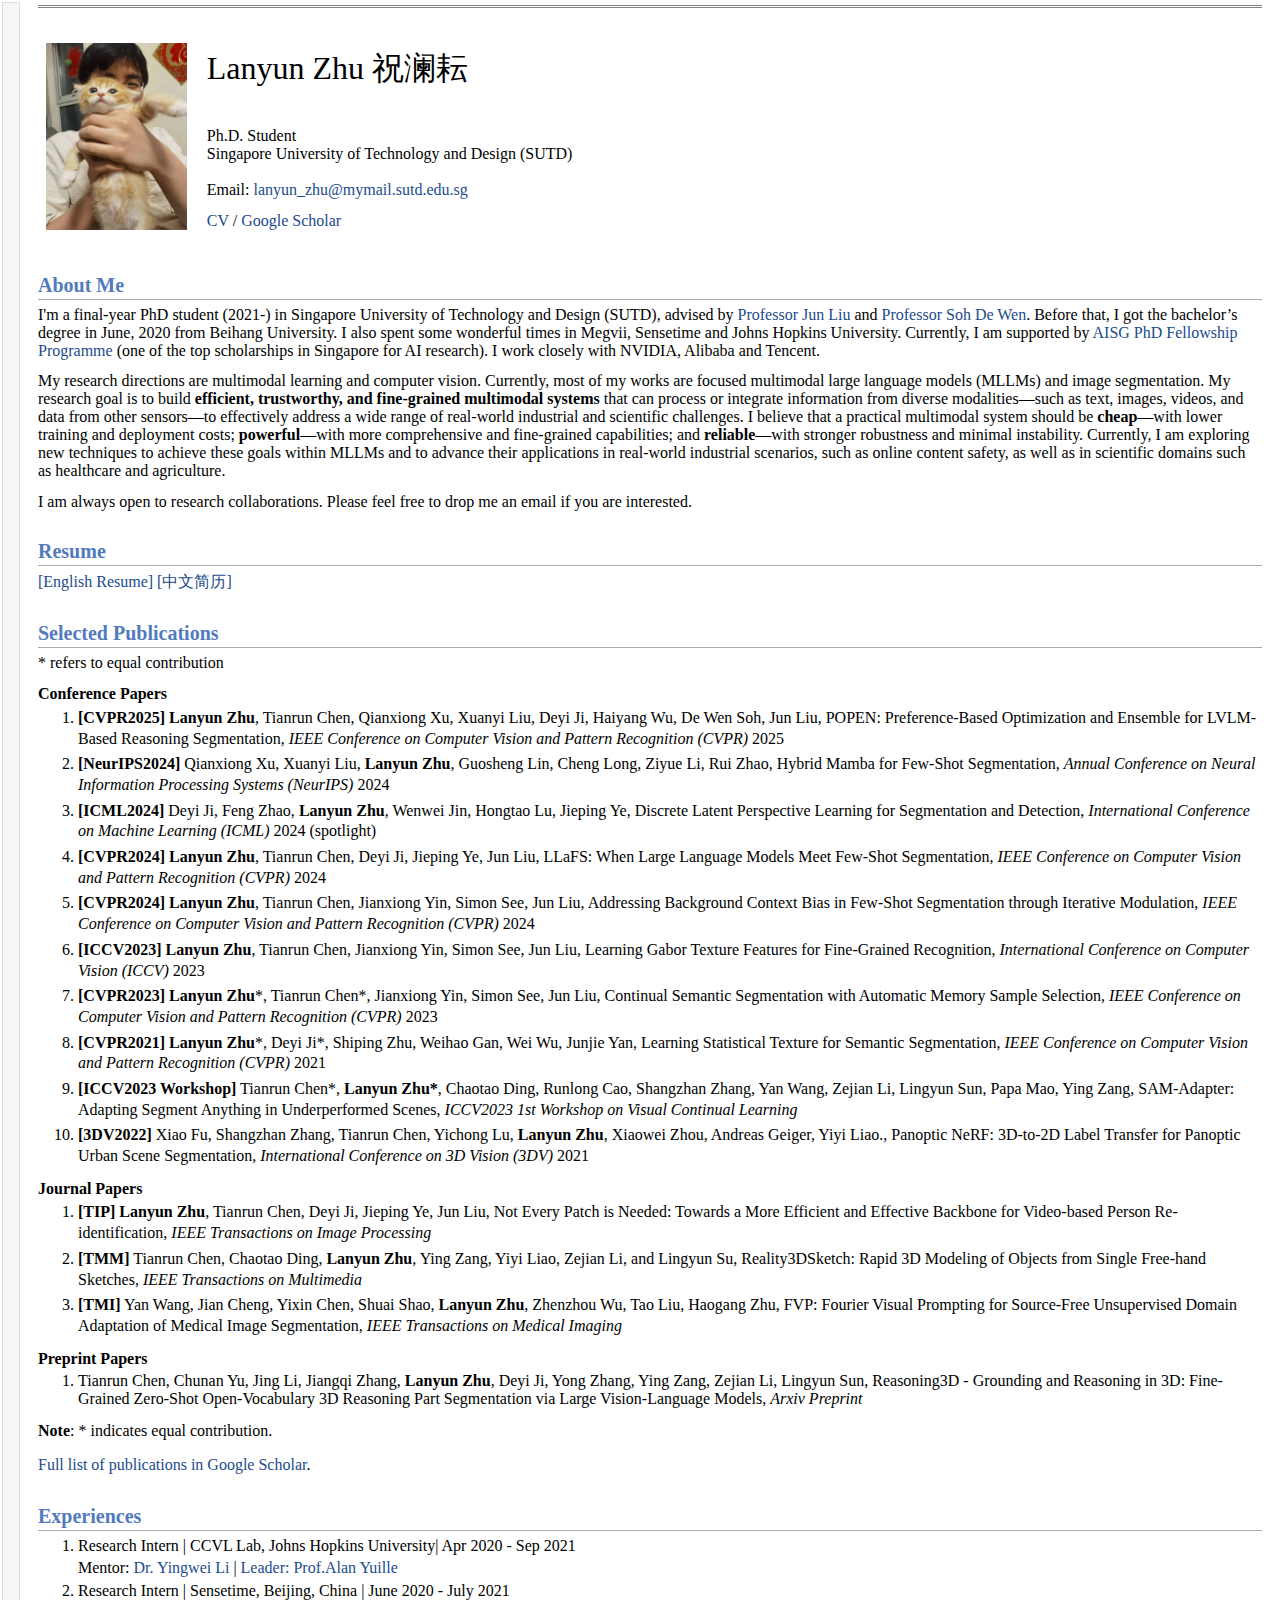
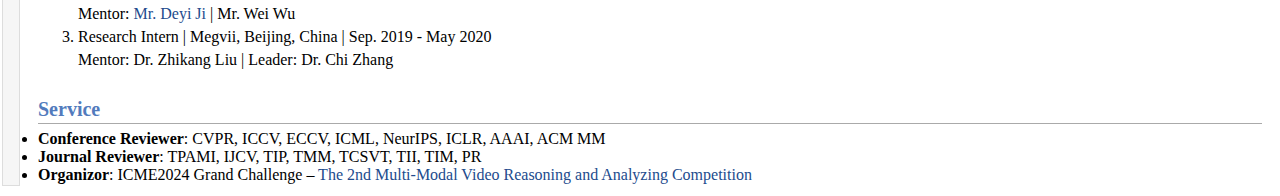
<file: index.html>
<!DOCTYPE html PUBLIC "-//W3C//DTD XHTML 1.1//EN"
  "http://www.w3.org/TR/xhtml11/DTD/xhtml11.dtd">
<html xmlns="http://www.w3.org/1999/xhtml" xml:lang="en">
<head>
<meta name="generator" content="jemdoc, see http://jemdoc.jaboc.net/" />
<meta http-equiv="Content-Type" content="text/html;charset=utf-8" />
<meta name="viewport" content="width=device-width, initial-scale=1">
<meta http-equiv='content-language' content='en-gb'>
<link rel="stylesheet" href="jemdoc.css" type="text/css" />
<link rel="shortcut icon" href="favicon.ico" />
<link rel="bookmark" href="favicon.ico" type="image/x-icon"　/>
<title>Lanyun's Homepage</title>
<style>
  .lighter-text {
      opacity: 0.5; /* 设置字体的透明度，值为 0.0（完全透明）到 1.0（完全不透明）之间 */
  }
</style>
<meta name="google-site-verification" content="loaFQ6oWlZ1NZ4wxTUNrFzjSMrNeTcOtZnV5Z7P6D9o" />
</head>
<body>
<table summary="Table for page layout." id="tlayout">
<tr valign="top">
<td id="layout-menu">
</td>
<td id="layout-content">
<div id="toptitle">
</div>
<table class="imgtable"><tr><td>
<img src="photo2.jpg" alt="alt text" width="140.8px" height="187.66px" /></a>&nbsp;</td>
<td align="left"><p></p><font size="6">  Lanyun Zhu 祝澜耘 </font><br />
<br />
<br />
Ph.D. Student <br />
Singapore University of Technology and Design (SUTD)<br />
<br />
Email: <a href="lanyun_zhu@mymail.sutd.edu.sg">lanyun_zhu@mymail.sutd.edu.sg</a></p>
<a href="CV_Lanyun.pdf" title="[Lanyun_Resume]" target="top">CV</a> / <a href="https://scholar.google.com/citations?user=urOSnlQAAAAJ&hl=zh-CN&oi=ao">Google Scholar</a></p>

</td></tr></table>

<h2>About Me</h2>
I'm a final-year PhD student (2021-) in Singapore University of Technology and Design (SUTD), advised by <a href="https://sites.google.com/view/junliu021">Professor Jun Liu</a> and <a href="https://istd.sutd.edu.sg/people/faculty/soh-de-wen">Professor Soh De Wen</a>. Before that, I got the bachelor’s degree in June, 2020 from Beihang University. I also spent some wonderful times in Megvii, Sensetime and Johns Hopkins University. Currently, I am supported by <a href="https://aisingapore.org/research/phd-fellowship-programme/">AISG PhD Fellowship Programme</a> (one of the top scholarships in Singapore for AI research).  I work closely with NVIDIA, Alibaba and Tencent. </p> 

My research directions are multimodal learning and computer vision. Currently, most of my works are focused multimodal large language models (MLLMs) and image segmentation. My research goal is to build <b>efficient, trustworthy, and fine-grained multimodal systems </b> that can process or integrate information from diverse modalities—such as text, images, videos, and data from other sensors—to effectively address a wide range of real-world industrial and scientific challenges. I believe that a practical multimodal system should be <b>cheap</b>—with lower training and deployment costs; <b>powerful</b>—with more comprehensive and fine-grained capabilities; and <b>reliable</b>—with stronger robustness and minimal instability. Currently, I am exploring new techniques to achieve these goals within MLLMs and to advance their applications in real-world industrial scenarios, such as online content safety, as well as in scientific domains such as healthcare and agriculture.</p>

I am always open to research collaborations. Please feel free to drop me an email if you are interested.



</li>
</ul>

<h2>Resume</h2>
<a href="CV_Lanyun.pdf" title="[Lanyun_Resume]" target="top">[English Resume]</a>  <a href="CV_Lanyun_CN.pdf" title="[Lanyun_Resume]" target="top">[中文简历]</a>
</li>
</ul>


<h2>Selected Publications </h2>
* refers to equal contribution</p>
<b>Conference Papers</b></p>

<ol>

  <li><p><b>[CVPR2025]</b> <b> Lanyun Zhu</b>, Tianrun Chen, Qianxiong Xu, Xuanyi Liu, Deyi Ji, Haiyang Wu, De Wen Soh, Jun Liu, POPEN: Preference-Based Optimization and Ensemble for LVLM-Based Reasoning Segmentation, <i> IEEE Conference on Computer Vision and Pattern Recognition (CVPR)</i> 2025<font color = 'red'> </font> </p>
  </li>
  <li><p><b>[NeurIPS2024]</b> Qianxiong Xu, Xuanyi Liu, </b><b> Lanyun Zhu</b>, Guosheng Lin, Cheng Long, Ziyue Li, Rui Zhao, Hybrid Mamba for Few-Shot Segmentation, <i> Annual Conference on Neural Information Processing Systems (NeurIPS)</i> 2024<font color = 'red'> </font> </p>
</li>
  <li><p><b>[ICML2024]</b> Deyi Ji, Feng Zhao, </b><b> Lanyun Zhu</b>, Wenwei Jin, Hongtao Lu, Jieping Ye, Discrete Latent Perspective Learning for Segmentation and Detection, <i> International Conference on Machine Learning (ICML)</i> 2024 (spotlight) </p>
</li>
  <li><p><b>[CVPR2024]</b><b> Lanyun Zhu</b>, Tianrun Chen, Deyi Ji, Jieping Ye, Jun Liu, LLaFS: When Large Language Models Meet Few-Shot Segmentation, <i> IEEE Conference on Computer Vision and Pattern Recognition (CVPR)</i> 2024 </p>
</li>
  <li><p><b>[CVPR2024]</b><b> Lanyun Zhu</b>, Tianrun Chen, Jianxiong Yin, Simon See, Jun Liu, Addressing Background Context Bias in Few-Shot Segmentation through Iterative Modulation, <i> IEEE Conference on Computer Vision and Pattern Recognition (CVPR)</i> 2024 </p>
</li>
  <li><p><b>[ICCV2023]</b><b> Lanyun Zhu</b>, Tianrun Chen, Jianxiong Yin, Simon See, Jun Liu, Learning Gabor Texture Features for Fine-Grained Recognition, <i>International Conference on Computer Vision (ICCV)</i> 2023 </p>
</li>
  <li><p><b>[CVPR2023]</b><b> Lanyun Zhu</b>*, Tianrun Chen*, Jianxiong Yin, Simon See, Jun Liu, Continual Semantic Segmentation with Automatic Memory Sample Selection, <i>IEEE Conference on Computer Vision and Pattern Recognition (CVPR)</i> 2023 </p> 
</li>
  <li><p><b>[CVPR2021]</b><b> Lanyun Zhu</b>*, Deyi Ji*, Shiping Zhu, Weihao Gan, Wei Wu, Junjie Yan, Learning Statistical Texture for Semantic Segmentation, <i>IEEE Conference on Computer Vision and Pattern Recognition (CVPR)</i> 2021 </p>
</li>
  <li><p><b>[ICCV2023 Workshop]</b> Tianrun Chen*, <b>Lanyun Zhu*</b>, Chaotao Ding, Runlong Cao, Shangzhan Zhang, Yan Wang, Zejian Li, Lingyun Sun, Papa Mao, Ying Zang, SAM-Adapter: Adapting Segment Anything in Underperformed Scenes, <i>ICCV2023 1st Workshop on Visual Continual Learning</i> </p>
</li>
  <li><p><b>[3DV2022]</b> Xiao Fu, Shangzhan Zhang, Tianrun Chen, Yichong Lu, <b>Lanyun Zhu</b>, Xiaowei Zhou, Andreas Geiger, Yiyi Liao., Panoptic NeRF: 3D-to-2D Label Transfer for Panoptic Urban Scene Segmentation, <i>International Conference on 3D Vision (3DV) </i>2021 </p>
</li>
</ol>





<b>Journal Papers</b></p>
<ol>
  <li><p><b>[TIP]</b> <b>Lanyun Zhu</b>, Tianrun Chen, Deyi Ji, Jieping Ye, Jun Liu, Not Every Patch is Needed: Towards a More Efficient and Effective Backbone for Video-based Person Re-identification, <i> IEEE Transactions on Image Processing</i></a></p>
  </li>
  <li><p><b>[TMM]</b> Tianrun Chen, Chaotao Ding, <b>Lanyun Zhu</b>, Ying Zang, Yiyi Liao, Zejian Li, and Lingyun Su, Reality3DSketch: Rapid 3D Modeling of Objects from Single Free-hand Sketches, <i> IEEE Transactions on Multimedia</i></a></p>
  </li>
  <li><p><b>[TMI]</b> Yan Wang, Jian Cheng, Yixin Chen, Shuai Shao, <b>Lanyun Zhu</b>, Zhenzhou Wu, Tao Liu, Haogang Zhu, FVP: Fourier Visual Prompting for Source-Free Unsupervised Domain Adaptation of Medical Image Segmentation,<i> IEEE Transactions on Medical Imaging</i> </p>
</li>
</ol>
<b>Preprint Papers</b></p>

<ol>
	<li>Tianrun Chen, Chunan Yu, Jing Li, Jiangqi Zhang, <b>Lanyun Zhu</b>, Deyi Ji, Yong Zhang, Ying Zang, Zejian Li, Lingyun Sun, Reasoning3D - Grounding and Reasoning in 3D: Fine-Grained Zero-Shot Open-Vocabulary 3D Reasoning Part Segmentation via Large Vision-Language Models, <i>Arxiv Preprint</i> </p>
</ol>
<p><b>Note</b>: * indicates equal contribution.</p>
<p><a href="https://scholar.google.com/citations?user=urOSnlQAAAAJ&hl=zh-CN&oi=ao">Full list of publications in Google Scholar</a>.</p>
<h2>Experiences</h2>
<ol>
  <li>Research Intern | CCVL Lab, Johns Hopkins University| Apr 2020 - Sep 2021</p>
    Mentor: <a href="https://yingwei.li/">Dr. Yingwei Li</a> | <a href="http://www.cs.jhu.edu/~ayuille/">Leader: Prof.Alan Yuille</a></p>
  </li>
  <li>Research Intern | Sensetime, Beijing, China | June 2020 - July 2021</p>
    Mentor: <a href="https://jankyee.github.io">Mr. Deyi Ji</a> |  Mr. Wei Wu</p>
  </li>
  <li>Research Intern | Megvii, Beijing, China | Sep. 2019 - May 2020</p>
    Mentor: Dr. Zhikang Liu | Leader: Dr. Chi Zhang</p>
  </li>
</ol>
<h2>Service</h2>

<li><b>Conference Reviewer</b>: CVPR, ICCV, ECCV, ICML, NeurIPS, ICLR, AAAI, ACM MM
</li>
<li><b>Journal Reviewer</b>: TPAMI, IJCV, TIP, TMM, TCSVT, TII, TIM, PR
</li>
<li><b>Organizor</b>:  ICME2024 Grand Challenge – <a href="https://sutdcv.github.io/MMVRAC/">The 2nd Multi-Modal Video Reasoning and Analyzing Competition</a>
</li>
</td>
</tr>
</table>

<base href="/POPEN/">

<script type='text/javascript' id='clustrmaps' src='//cdn.clustrmaps.com/map_v2.js?cl=ffffff&w=202&t=n&d=1E1IMMN7nbrANFcSIdC3xhusRJ387BFg6hul_lsdQ_E&co=2d78ad&ct=ffffff&cmo=3acc3a&cmn=ff5353'></script>
</body>
</html>
</file>
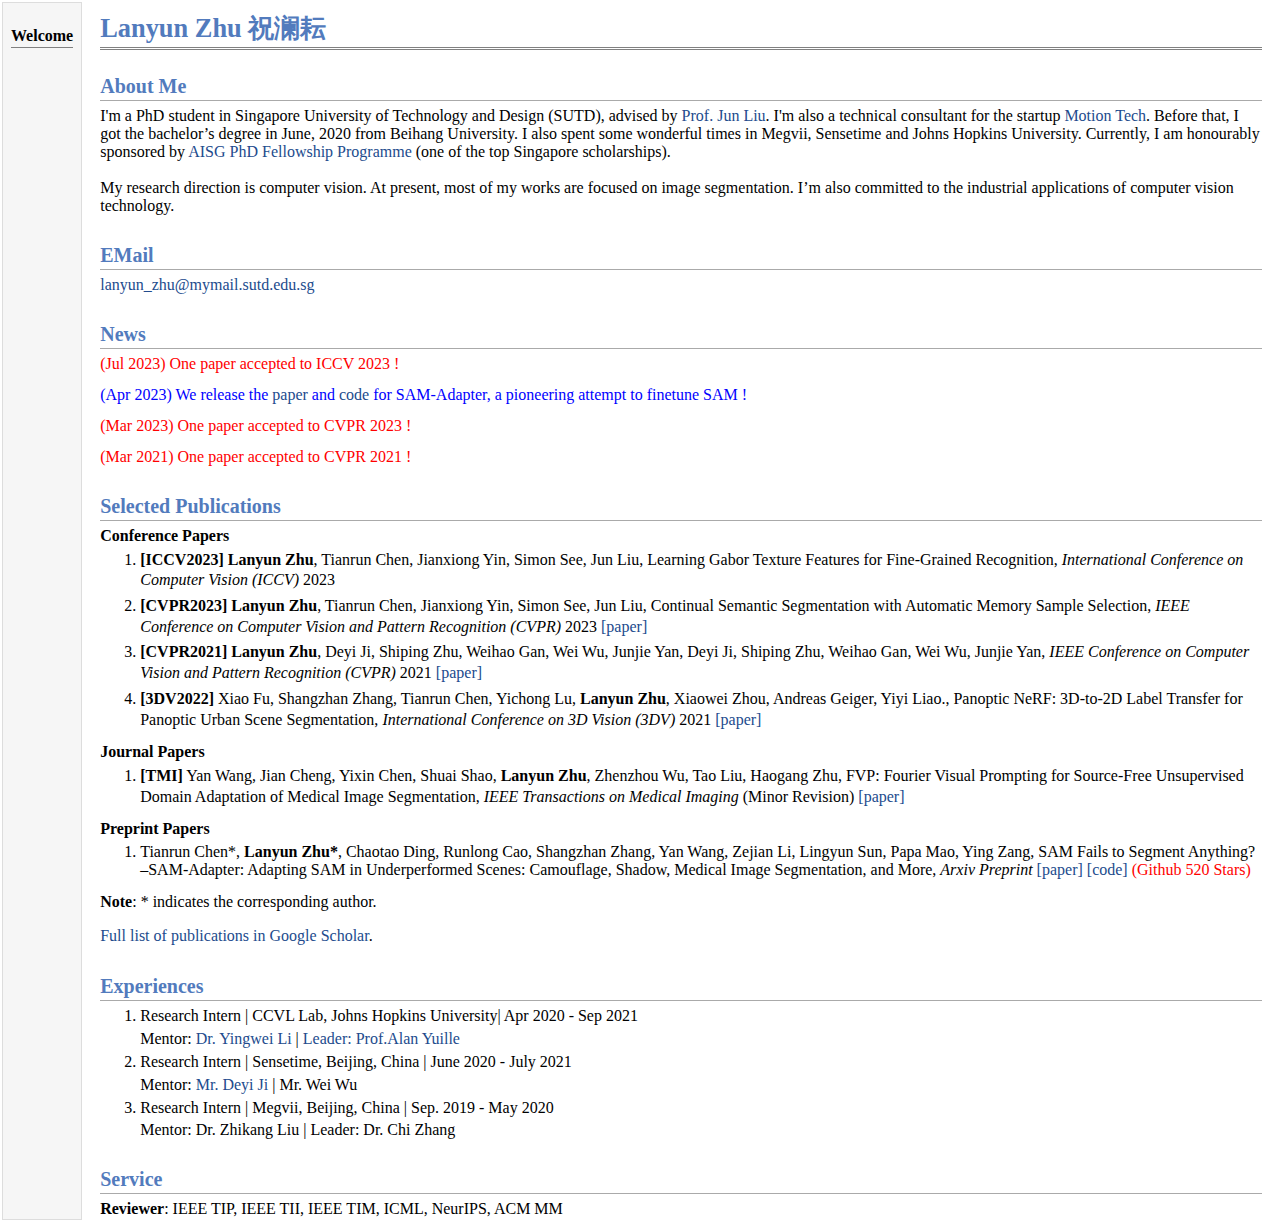
<file: index_2.html>
<!DOCTYPE html PUBLIC "-//W3C//DTD XHTML 1.1//EN"
  "http://www.w3.org/TR/xhtml11/DTD/xhtml11.dtd">
<html xmlns="http://www.w3.org/1999/xhtml" xml:lang="en">
<head>
<meta name="generator" content="jemdoc, see http://jemdoc.jaboc.net/" />
<meta http-equiv="Content-Type" content="text/html;charset=utf-8" />
<meta name="viewport" content="width=device-width, initial-scale=1">
<meta http-equiv='content-language' content='en-gb'>
<link rel="stylesheet" href="jemdoc.css" type="text/css" />
<link rel="shortcut icon" href="favicon.ico" />
<link rel="bookmark" href="favicon.ico" type="image/x-icon"　/>
<title>Lanyun's Homepage</title>
<meta name="google-site-verification" content="loaFQ6oWlZ1NZ4wxTUNrFzjSMrNeTcOtZnV5Z7P6D9o" />
</head>
<body>
<table summary="Table for page layout." id="tlayout">
<tr valign="top">
<td id="layout-menu">
<div class="menu-category">Welcome</div>
</td>
<td id="layout-content">
<div id="toptitle">
<h1>Lanyun Zhu 祝澜耘 </h1>
</div>
<h2>About Me</h2>
I'm a PhD student in Singapore University of Technology and Design (SUTD), advised by <a href="https://people.sutd.edu.sg/~jun_liu/">Prof. Jun Liu</a>. I'm also a technical consultant for the startup <a href="http://www.kokoni.ltd/">Motion Tech</a>. Before that, I got the bachelor’s degree in June, 2020 from Beihang University. I also spent some wonderful times in Megvii, Sensetime and Johns Hopkins University. Currently, I am honourably sponsored by <a href="https://aisingapore.org/research/phd-fellowship-programme/">AISG PhD Fellowship Programme</a> (one of the top Singapore scholarships).<br />  
<br />
My research direction is computer vision. At present, most of my works are focused on image segmentation. I’m also committed to the industrial applications of computer vision technology. </p>
</li>
</ul>
<h2>EMail</h2>
<a href="lanyun_zhu@mymail.sutd.edu.sg">lanyun_zhu@mymail.sutd.edu.sg</a></p>
</li>
</ul>
<h2>News</h2>
<font color = 'red'> (Jul 2023) One paper accepted to ICCV 2023 ! </font></p>
<font color = 'blue'> (Apr 2023) We release the <a href="https://tianrun-chen.github.io/SAM-Adaptor/static/pdfs/Adaptor.pdf">paper</a> and <a href="https://github.com/tianrun-chen/SAM-Adaptor-PyTorch">code</a> for SAM-Adapter, a pioneering attempt to finetune SAM ! </font></p>
<font color = 'red'> (Mar 2023) One paper accepted to CVPR 2023 ! </font></p>
<font color = 'red'> (Mar 2021) One paper accepted to CVPR 2021 ! </font></p>
</li>
</ul>
<h2>Selected Publications </h2>
<b>Conference Papers</b></p>
<ol>
  <li><p><b>[ICCV2023]</b><b> Lanyun Zhu</b>, Tianrun Chen, Jianxiong Yin, Simon See, Jun Liu, Learning Gabor Texture Features for Fine-Grained Recognition, <i>International Conference on Computer Vision (ICCV)</i> 2023</p>
</li>
  <li><p><b>[CVPR2023]</b><b> Lanyun Zhu</b>, Tianrun Chen, Jianxiong Yin, Simon See, Jun Liu, Continual Semantic Segmentation with Automatic Memory Sample Selection, <i>IEEE Conference on Computer Vision and Pattern Recognition (CVPR)</i> 2023 <a href="https://arxiv.org/pdf/2304.05015.pdf">[paper]</a></p> 
</li>
  <li><p><b>[CVPR2021]</b><b> Lanyun Zhu</b>, Deyi Ji, Shiping Zhu, Weihao Gan, Wei Wu, Junjie Yan, Deyi Ji, Shiping Zhu, Weihao Gan, Wei Wu, Junjie Yan, <i>IEEE Conference on Computer Vision and Pattern Recognition (CVPR)</i> 2021 <a herf="https://arxiv.org/pdf/2103.04133.pdf">[paper]</a></p>
</li>
  <li><p><b>[3DV2022]</b> Xiao Fu, Shangzhan Zhang, Tianrun Chen, Yichong Lu, <b>Lanyun Zhu</b>, Xiaowei Zhou, Andreas Geiger, Yiyi Liao., Panoptic NeRF: 3D-to-2D Label Transfer for Panoptic Urban Scene Segmentation, <i>International Conference on 3D Vision (3DV) </i>2021 <a href="https://arxiv.org/pdf/2203.15224.pdf">[paper]</a></p>
</li>
</ol>
<b>Journal Papers</b></p>
<ol>
  <li><p><b>[TMI]</b> Yan Wang, Jian Cheng, Yixin Chen, Shuai Shao, <b>Lanyun Zhu</b>, Zhenzhou Wu, Tao Liu, Haogang Zhu, FVP: Fourier Visual Prompting for Source-Free Unsupervised Domain Adaptation of Medical Image Segmentation,<i> IEEE Transactions on Medical Imaging</i> (Minor Revision) <a href="https://arxiv.org/pdf/2304.13672.pdf">[paper]</a></p>
</li>
</ol>
<b>Preprint Papers</b></p>
<ol>
  <li>Tianrun Chen*, <b>Lanyun Zhu*</b>, Chaotao Ding, Runlong Cao, Shangzhan Zhang, Yan Wang, Zejian Li, Lingyun Sun, Papa Mao, Ying Zang, SAM Fails to Segment Anything? –SAM-Adapter: Adapting SAM in Underperformed Scenes: Camouflage, Shadow, Medical Image Segmentation, and More, <i>Arxiv Preprint</i> <a href="https://tianrun-chen.github.io/SAM-Adaptor/static/pdfs/Adaptor.pdf">[paper]</a> <a href="https://github.com/tianrun-chen/SAM-Adaptor-PyTorch">[code]</a> <font color = 'red'>(Github 520 Stars)</font></p>
</ol>
<p><b>Note</b>: * indicates the corresponding author.</p>
<p><a href="https://scholar.google.com/citations?user=urOSnlQAAAAJ&hl=zh-CN&oi=ao">Full list of publications in Google Scholar</a>.</p>
<h2>Experiences</h2>
<ol>
  <li>Research Intern | CCVL Lab, Johns Hopkins University| Apr 2020 - Sep 2021</p>
    Mentor: <a href="https://yingwei.li/">Dr. Yingwei Li</a> | <a href="http://www.cs.jhu.edu/~ayuille/">Leader: Prof.Alan Yuille</a></p>
  </li>
  <li>Research Intern | Sensetime, Beijing, China | June 2020 - July 2021</p>
    Mentor: <a href="https://jankyee.github.io">Mr. Deyi Ji</a> |  Mr. Wei Wu</p>
  </li>
  <li>Research Intern | Megvii, Beijing, China | Sep. 2019 - May 2020</p>
    Mentor: Dr. Zhikang Liu | Leader: Dr. Chi Zhang</p>
  </li>
</ol>
<h2>Service</h2>
<b>Reviewer</b>: IEEE TIP, IEEE TII, IEEE TIM, ICML, NeurIPS, ACM MM
</td>
</tr>
</table>
</body>
</html>
</file>
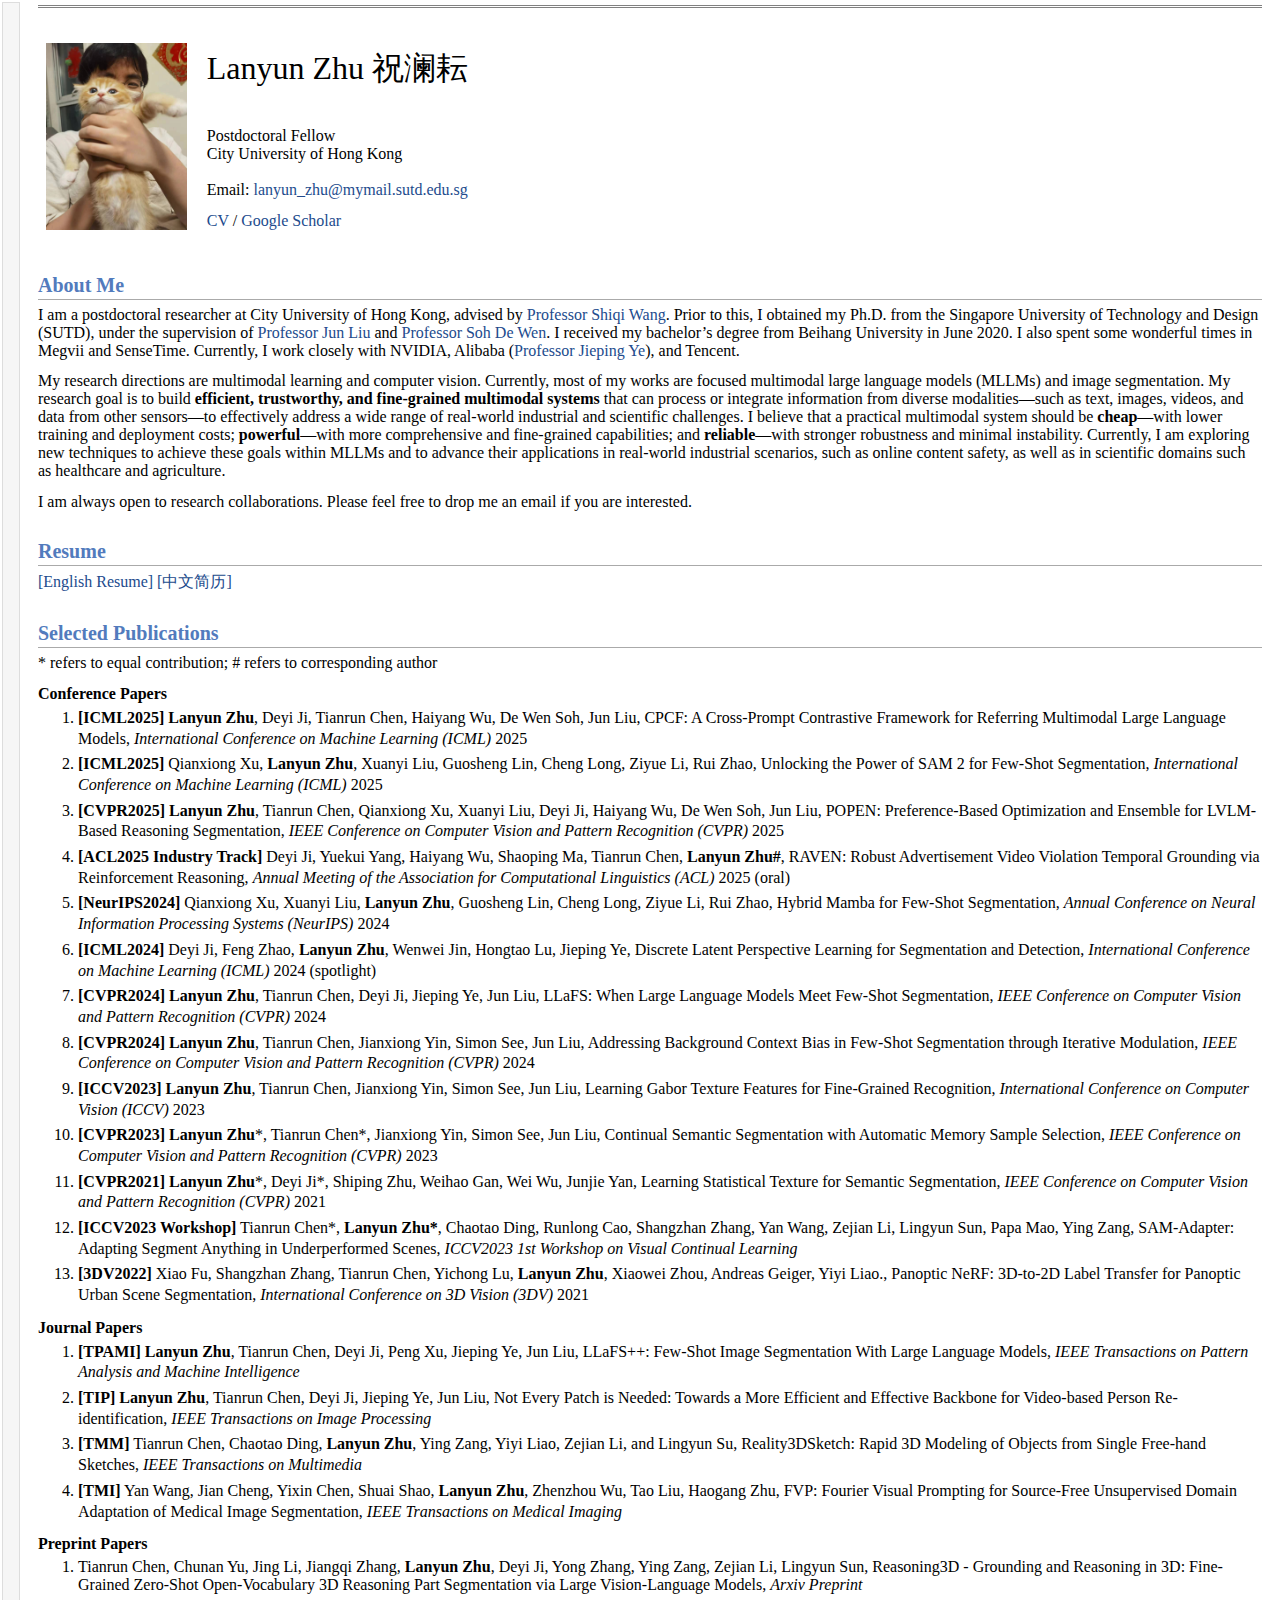
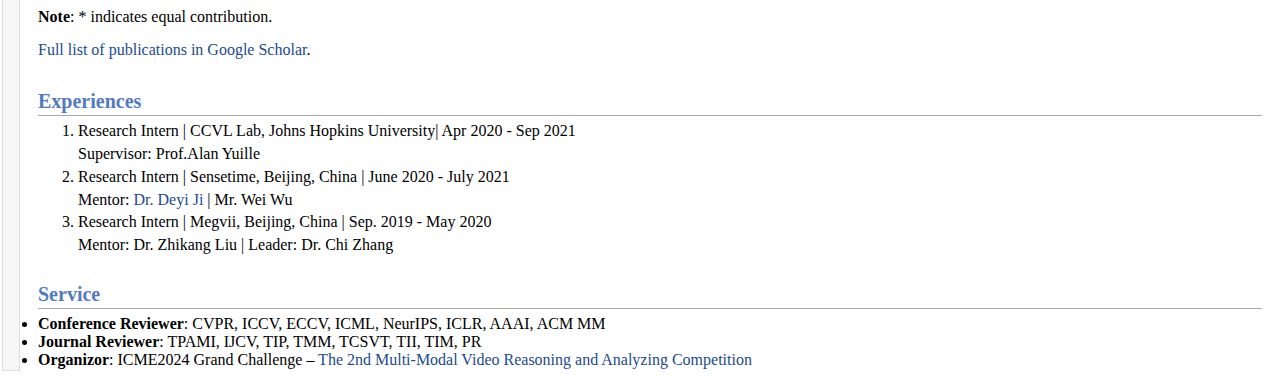
<file: index_old.html>
<!DOCTYPE html PUBLIC "-//W3C//DTD XHTML 1.1//EN"
  "http://www.w3.org/TR/xhtml11/DTD/xhtml11.dtd">
<html xmlns="http://www.w3.org/1999/xhtml" xml:lang="en">
<head>
<meta name="generator" content="jemdoc, see http://jemdoc.jaboc.net/" />
<meta http-equiv="Content-Type" content="text/html;charset=utf-8" />
<meta name="viewport" content="width=device-width, initial-scale=1">
<meta http-equiv='content-language' content='en-gb'>
<link rel="stylesheet" href="jemdoc.css" type="text/css" />
<link rel="shortcut icon" href="favicon.ico" />
<link rel="bookmark" href="favicon.ico" type="image/x-icon"　/>
<title>Lanyun's Homepage</title>
<style>
  .lighter-text {
      opacity: 0.5; /* 设置字体的透明度，值为 0.0（完全透明）到 1.0（完全不透明）之间 */
  }
</style>
<meta name="google-site-verification" content="loaFQ6oWlZ1NZ4wxTUNrFzjSMrNeTcOtZnV5Z7P6D9o" />
</head>
<body>
<table summary="Table for page layout." id="tlayout">
<tr valign="top">
<td id="layout-menu">
</td>
<td id="layout-content">
<div id="toptitle">
</div>
<table class="imgtable"><tr><td>
<img src="photo2.jpg" alt="alt text" width="140.8px" height="187.66px" /></a>&nbsp;</td>
<td align="left"><p></p><font size="6">  Lanyun Zhu 祝澜耘 </font><br />
<br />
<br />
Postdoctoral Fellow <br />
City University of Hong Kong<br />
<br />
Email: <a href="lanyun_zhu@mymail.sutd.edu.sg">lanyun_zhu@mymail.sutd.edu.sg</a></p>
<a href="CV_Lanyun.pdf" title="[Lanyun_Resume]" target="top">CV</a> / <a href="https://scholar.google.com/citations?user=urOSnlQAAAAJ&hl=zh-CN&oi=ao">Google Scholar</a></p>


</td></tr></table>

<h2>About Me</h2>
I am a postdoctoral researcher at City University of Hong Kong, advised by <a href="https://www.cs.cityu.edu.hk/~shiqwang/">Professor Shiqi Wang</a>. Prior to this, I obtained my Ph.D. from the Singapore University of Technology and Design (SUTD), under the supervision of <a href="https://sites.google.com/view/junliu021">Professor Jun Liu</a> and <a href="https://istd.sutd.edu.sg/people/faculty/soh-de-wen">Professor Soh De Wen</a>. I received my bachelor’s degree from Beihang University in June 2020.  I also spent some wonderful times in Megvii and SenseTime. Currently, I work closely with NVIDIA, Alibaba (<a href="https://scholar.google.com/citations?user=T9AzhwcAAAAJ&hl=en&oi=ao">Professor Jieping Ye</a>), and Tencent.</p>

My research directions are multimodal learning and computer vision. Currently, most of my works are focused multimodal large language models (MLLMs) and image segmentation. My research goal is to build <b>efficient, trustworthy, and fine-grained multimodal systems </b> that can process or integrate information from diverse modalities—such as text, images, videos, and data from other sensors—to effectively address a wide range of real-world industrial and scientific challenges. I believe that a practical multimodal system should be <b>cheap</b>—with lower training and deployment costs; <b>powerful</b>—with more comprehensive and fine-grained capabilities; and <b>reliable</b>—with stronger robustness and minimal instability. Currently, I am exploring new techniques to achieve these goals within MLLMs and to advance their applications in real-world industrial scenarios, such as online content safety, as well as in scientific domains such as healthcare and agriculture.</p>

I am always open to research collaborations. Please feel free to drop me an email if you are interested.



</li>
</ul>

<h2>Resume</h2>
<a href="CV_Lanyun.pdf" title="[Lanyun_Resume]" target="top">[English Resume]</a>  <a href="CV_Lanyun_CN.pdf" title="[Lanyun_Resume]" target="top">[中文简历]</a>
</li>
</ul>


<h2>Selected Publications </h2>
* refers to equal contribution; # refers to corresponding author</p>
<b>Conference Papers</b></p>

<ol>
  <li><p><b>[ICML2025]</b> <b> Lanyun Zhu</b>, Deyi Ji, Tianrun Chen, Haiyang Wu, De Wen Soh, Jun Liu, CPCF: A Cross-Prompt Contrastive Framework for Referring Multimodal Large Language Models, <i> International Conference on Machine Learning (ICML)</i> 2025<font color = 'red'> </font> </p>
</li> 
  <li><p><b>[ICML2025]</b> Qianxiong Xu, <b>Lanyun Zhu</b>, Xuanyi Liu, Guosheng Lin, Cheng Long, Ziyue Li, Rui Zhao, Unlocking the Power of SAM 2 for Few-Shot Segmentation, <i> International Conference on Machine Learning (ICML)</i> 2025<font color = 'red'> </font> </p>
</li> 
  <li><p><b>[CVPR2025]</b> <b> Lanyun Zhu</b>, Tianrun Chen, Qianxiong Xu, Xuanyi Liu, Deyi Ji, Haiyang Wu, De Wen Soh, Jun Liu, POPEN: Preference-Based Optimization and Ensemble for LVLM-Based Reasoning Segmentation, <i> IEEE Conference on Computer Vision and Pattern Recognition (CVPR)</i> 2025<font color = 'red'> </font> </p>
</li> 
  <li><p><b>[ACL2025 Industry Track]</b> Deyi Ji, Yuekui Yang, Haiyang Wu, Shaoping Ma, Tianrun Chen, <b>Lanyun Zhu#</b>, RAVEN: Robust Advertisement Video Violation Temporal Grounding via Reinforcement Reasoning, <i> Annual Meeting of the Association for Computational Linguistics (ACL)</i> 2025 (oral)<font color = 'red'> </font> </p>
</li> 
  <li><p><b>[NeurIPS2024]</b> Qianxiong Xu, Xuanyi Liu, </b><b> Lanyun Zhu</b>, Guosheng Lin, Cheng Long, Ziyue Li, Rui Zhao, Hybrid Mamba for Few-Shot Segmentation, <i> Annual Conference on Neural Information Processing Systems (NeurIPS)</i> 2024<font color = 'red'> </font> </p>
</li>
  <li><p><b>[ICML2024]</b> Deyi Ji, Feng Zhao, </b><b> Lanyun Zhu</b>, Wenwei Jin, Hongtao Lu, Jieping Ye, Discrete Latent Perspective Learning for Segmentation and Detection, <i> International Conference on Machine Learning (ICML)</i> 2024 (spotlight) </p>
</li>
  <li><p><b>[CVPR2024]</b><b> Lanyun Zhu</b>, Tianrun Chen, Deyi Ji, Jieping Ye, Jun Liu, LLaFS: When Large Language Models Meet Few-Shot Segmentation, <i> IEEE Conference on Computer Vision and Pattern Recognition (CVPR)</i> 2024 </p>
</li>
  <li><p><b>[CVPR2024]</b><b> Lanyun Zhu</b>, Tianrun Chen, Jianxiong Yin, Simon See, Jun Liu, Addressing Background Context Bias in Few-Shot Segmentation through Iterative Modulation, <i> IEEE Conference on Computer Vision and Pattern Recognition (CVPR)</i> 2024 </p>
</li>
  <li><p><b>[ICCV2023]</b><b> Lanyun Zhu</b>, Tianrun Chen, Jianxiong Yin, Simon See, Jun Liu, Learning Gabor Texture Features for Fine-Grained Recognition, <i>International Conference on Computer Vision (ICCV)</i> 2023 </p>
</li>
  <li><p><b>[CVPR2023]</b><b> Lanyun Zhu</b>*, Tianrun Chen*, Jianxiong Yin, Simon See, Jun Liu, Continual Semantic Segmentation with Automatic Memory Sample Selection, <i>IEEE Conference on Computer Vision and Pattern Recognition (CVPR)</i> 2023 </p> 
</li>
  <li><p><b>[CVPR2021]</b><b> Lanyun Zhu</b>*, Deyi Ji*, Shiping Zhu, Weihao Gan, Wei Wu, Junjie Yan, Learning Statistical Texture for Semantic Segmentation, <i>IEEE Conference on Computer Vision and Pattern Recognition (CVPR)</i> 2021 </p>
</li>
  <li><p><b>[ICCV2023 Workshop]</b> Tianrun Chen*, <b>Lanyun Zhu*</b>, Chaotao Ding, Runlong Cao, Shangzhan Zhang, Yan Wang, Zejian Li, Lingyun Sun, Papa Mao, Ying Zang, SAM-Adapter: Adapting Segment Anything in Underperformed Scenes, <i>ICCV2023 1st Workshop on Visual Continual Learning</i> </p>
</li>
  <li><p><b>[3DV2022]</b> Xiao Fu, Shangzhan Zhang, Tianrun Chen, Yichong Lu, <b>Lanyun Zhu</b>, Xiaowei Zhou, Andreas Geiger, Yiyi Liao., Panoptic NeRF: 3D-to-2D Label Transfer for Panoptic Urban Scene Segmentation, <i>International Conference on 3D Vision (3DV) </i>2021 </p>
</li>
</ol>




<b>Journal Papers</b></p>

<ol>
  <li><p><b>[TPAMI]</b> <b>Lanyun Zhu</b>, Tianrun Chen, Deyi Ji, Peng Xu, Jieping Ye, Jun Liu, LLaFS++: Few-Shot Image Segmentation With Large Language Models, <i> IEEE Transactions on Pattern Analysis and Machine Intelligence</i></a></p>
  </li>
  <li><p><b>[TIP]</b> <b>Lanyun Zhu</b>, Tianrun Chen, Deyi Ji, Jieping Ye, Jun Liu, Not Every Patch is Needed: Towards a More Efficient and Effective Backbone for Video-based Person Re-identification, <i> IEEE Transactions on Image Processing</i></a></p>
  </li>
  <li><p><b>[TMM]</b> Tianrun Chen, Chaotao Ding, <b>Lanyun Zhu</b>, Ying Zang, Yiyi Liao, Zejian Li, and Lingyun Su, Reality3DSketch: Rapid 3D Modeling of Objects from Single Free-hand Sketches, <i> IEEE Transactions on Multimedia</i></a></p>
  </li>
  <li><p><b>[TMI]</b> Yan Wang, Jian Cheng, Yixin Chen, Shuai Shao, <b>Lanyun Zhu</b>, Zhenzhou Wu, Tao Liu, Haogang Zhu, FVP: Fourier Visual Prompting for Source-Free Unsupervised Domain Adaptation of Medical Image Segmentation,<i> IEEE Transactions on Medical Imaging</i> </p>
</li>
</ol>

<b>Preprint Papers</b></p>

<ol>
	<li>Tianrun Chen, Chunan Yu, Jing Li, Jiangqi Zhang, <b>Lanyun Zhu</b>, Deyi Ji, Yong Zhang, Ying Zang, Zejian Li, Lingyun Sun, Reasoning3D - Grounding and Reasoning in 3D: Fine-Grained Zero-Shot Open-Vocabulary 3D Reasoning Part Segmentation via Large Vision-Language Models, <i>Arxiv Preprint</i> </p>
</ol>
<p><b>Note</b>: * indicates equal contribution.</p>
<p><a href="https://scholar.google.com/citations?user=urOSnlQAAAAJ&hl=zh-CN&oi=ao">Full list of publications in Google Scholar</a>.</p>
<h2>Experiences</h2>
<ol>
  <li>Research Intern | CCVL Lab, Johns Hopkins University| Apr 2020 - Sep 2021</p>
     Supervisor: Prof.Alan Yuille</a></p>
  </li>
  <li>Research Intern | Sensetime, Beijing, China | June 2020 - July 2021</p>
    Mentor: <a href="https://jankyee.github.io">Dr. Deyi Ji</a> |  Mr. Wei Wu</p>
  </li>
  <li>Research Intern | Megvii, Beijing, China | Sep. 2019 - May 2020</p>
    Mentor: Dr. Zhikang Liu | Leader: Dr. Chi Zhang</p>
  </li>
</ol>
<h2>Service</h2>

<li><b>Conference Reviewer</b>: CVPR, ICCV, ECCV, ICML, NeurIPS, ICLR, AAAI, ACM MM
</li>
<li><b>Journal Reviewer</b>: TPAMI, IJCV, TIP, TMM, TCSVT, TII, TIM, PR
</li>
<li><b>Organizor</b>:  ICME2024 Grand Challenge – <a href="https://sutdcv.github.io/MMVRAC/">The 2nd Multi-Modal Video Reasoning and Analyzing Competition</a>
</li>
</td>
</tr>
</table>

<base href="/POPEN/">

<script type='text/javascript' id='clustrmaps' src='//cdn.clustrmaps.com/map_v2.js?cl=ffffff&w=202&t=n&d=1E1IMMN7nbrANFcSIdC3xhusRJ387BFg6hul_lsdQ_E&co=2d78ad&ct=ffffff&cmo=3acc3a&cmn=ff5353'></script>
</body>
</html>
</file>
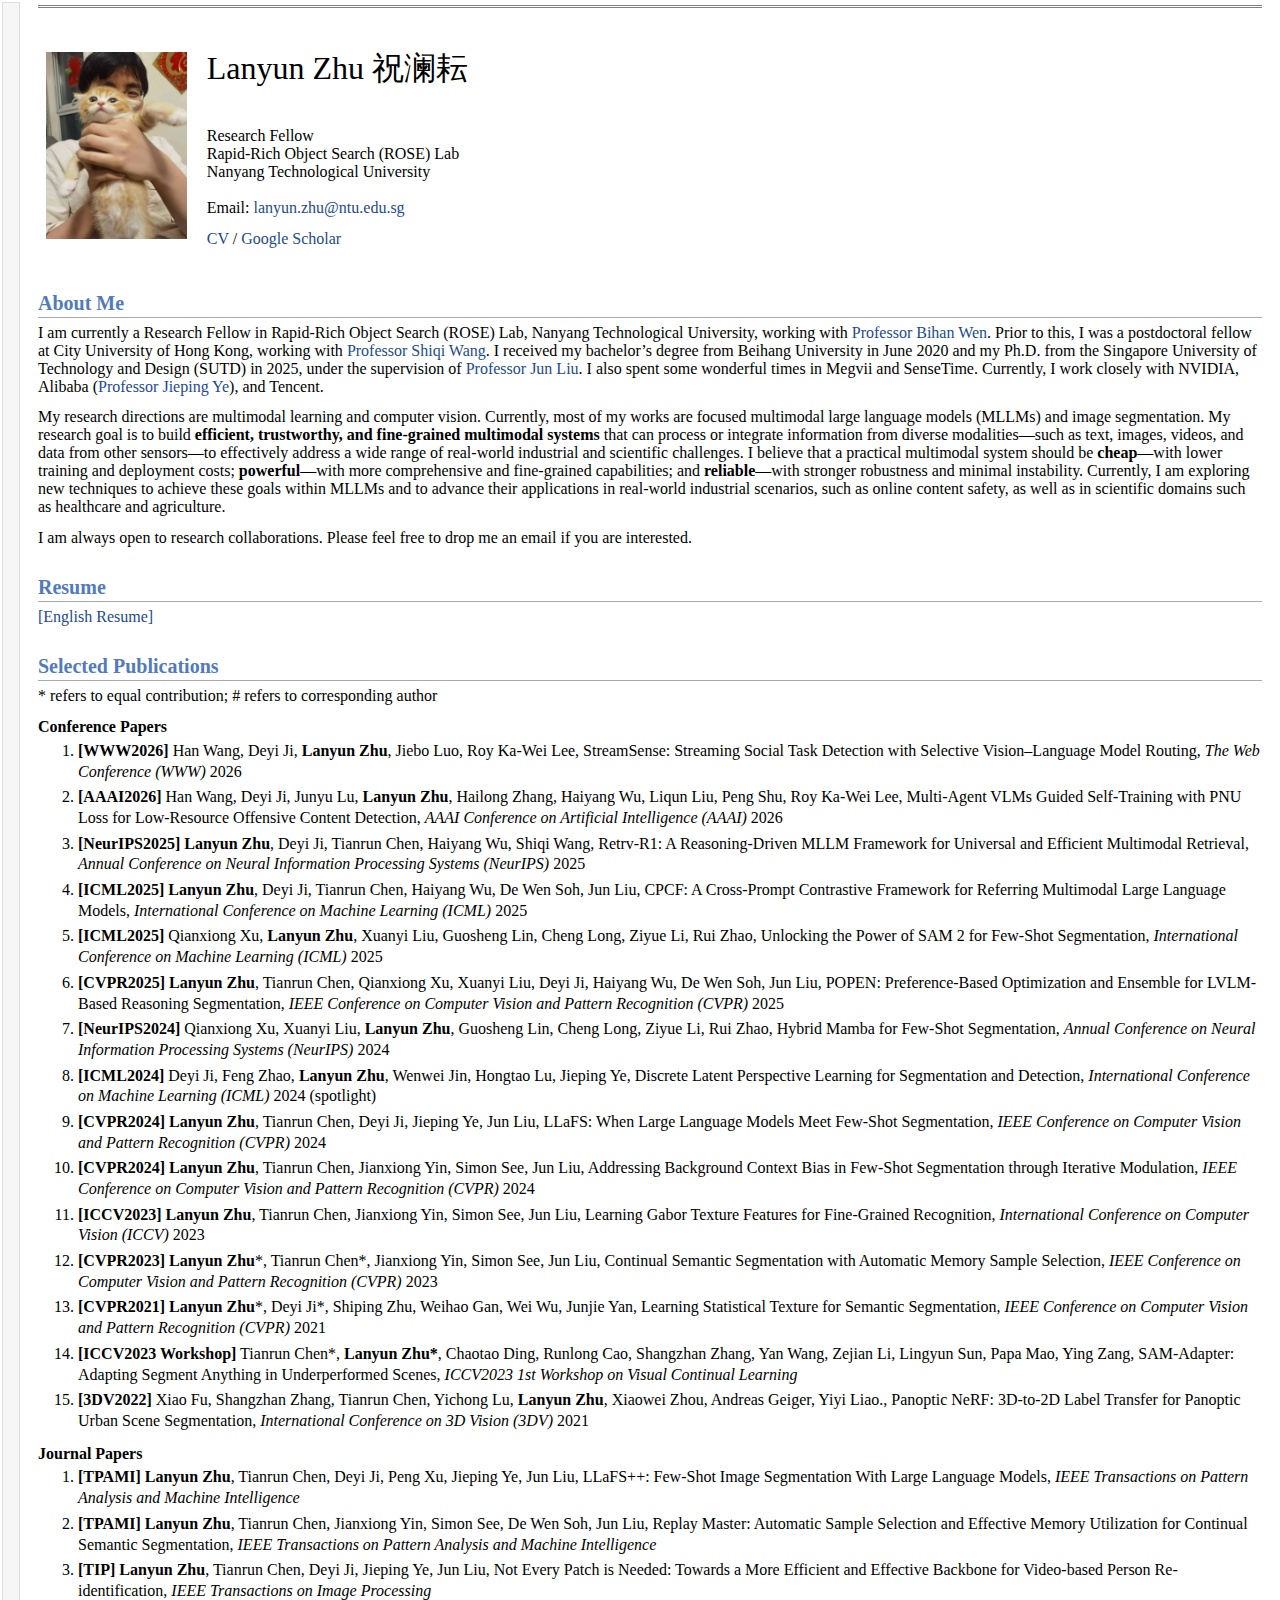
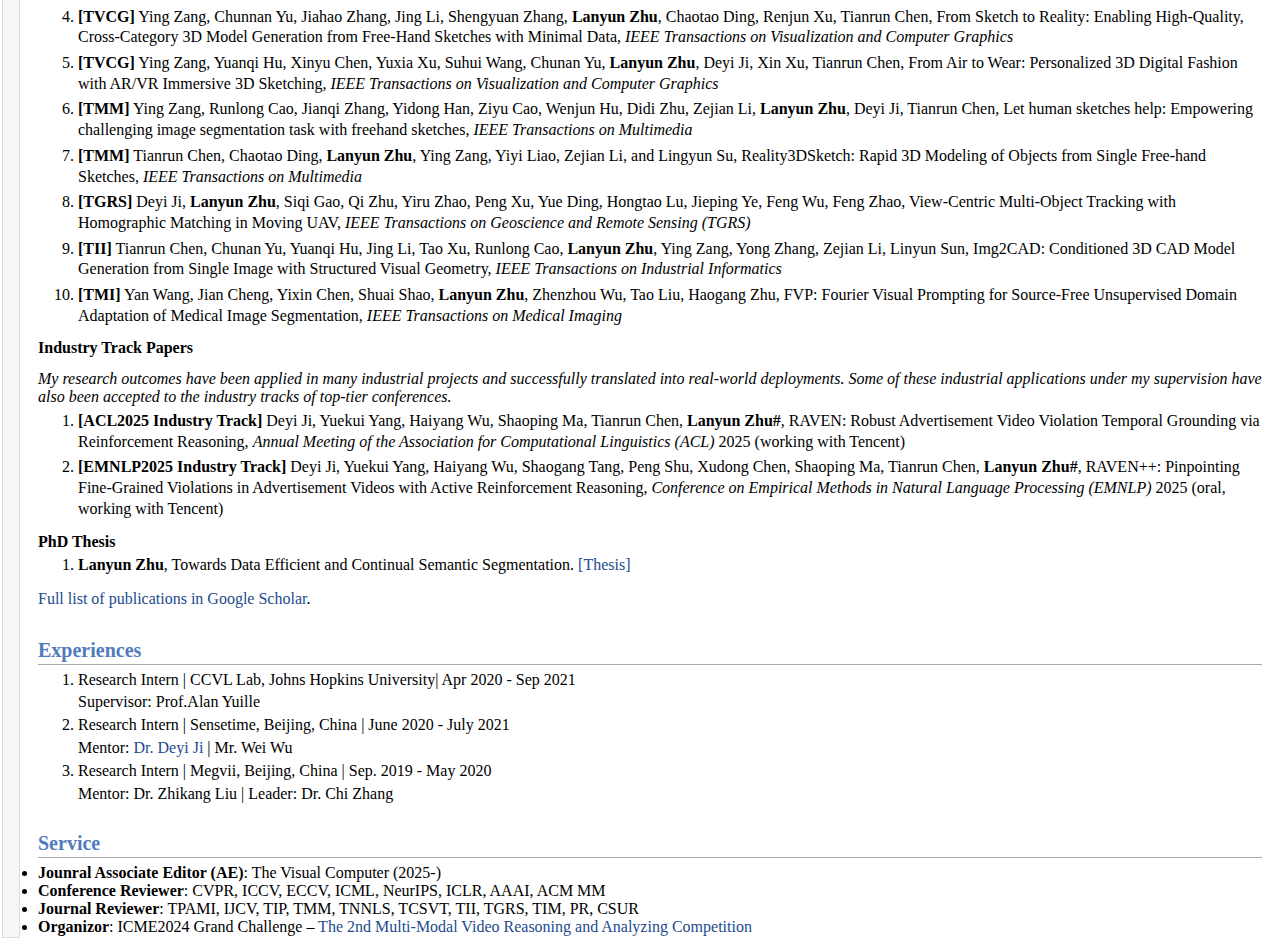
<file: index_副本.html>
<!DOCTYPE html PUBLIC "-//W3C//DTD XHTML 1.1//EN"
  "http://www.w3.org/TR/xhtml11/DTD/xhtml11.dtd">
<html xmlns="http://www.w3.org/1999/xhtml" xml:lang="en">
<head>
<meta name="generator" content="jemdoc, see http://jemdoc.jaboc.net/" />
<meta http-equiv="Content-Type" content="text/html;charset=utf-8" />
<meta name="viewport" content="width=device-width, initial-scale=1">
<meta http-equiv='content-language' content='en-gb'>
<link rel="stylesheet" href="jemdoc.css" type="text/css" />
<link rel="shortcut icon" href="favicon.ico" />
<link rel="bookmark" href="favicon.ico" type="image/x-icon"　/>
<title>Lanyun's Homepage</title>
<style>
  .lighter-text {
      opacity: 0.5; /* 设置字体的透明度，值为 0.0（完全透明）到 1.0（完全不透明）之间 */
  }
</style>
<meta name="google-site-verification" content="loaFQ6oWlZ1NZ4wxTUNrFzjSMrNeTcOtZnV5Z7P6D9o" />
</head>
<body>
<table summary="Table for page layout." id="tlayout">
<tr valign="top">
<td id="layout-menu">
</td>
<td id="layout-content">
<div id="toptitle">
</div>
<table class="imgtable"><tr><td>
<img src="photo2.jpg" alt="alt text" width="140.8px" height="187.66px" /></a>&nbsp;</td>
<td align="left"><p></p><font size="6">  Lanyun Zhu 祝澜耘 </font><br />
<br />
<br />
Research Fellow <br />
Rapid-Rich Object Search (ROSE) Lab <br />
Nanyang Technological University <br />
<br />
Email: <a href="lanyun.zhu@ntu.edu.sg">lanyun.zhu@ntu.edu.sg</a></p>
<a href="CV_Lanyun_1.pdf" title="[Lanyun_Resume]" target="top">CV</a> / <a href="https://scholar.google.com/citations?user=urOSnlQAAAAJ&hl=zh-CN&oi=ao">Google Scholar</a></p>




</td></tr></table>

<h2>About Me</h2>
I am currently a Research Fellow in Rapid-Rich Object Search (ROSE) Lab, Nanyang Technological University, working with <a href="https://personal.ntu.edu.sg/bihan.wen/">Professor Bihan Wen</a>. Prior to this, I was a postdoctoral fellow at City University of Hong Kong, working with <a href="https://www.cs.cityu.edu.hk/~shiqwang/">Professor Shiqi Wang</a>. I received my bachelor’s degree from Beihang University in June 2020 and my Ph.D. from the Singapore University of Technology and Design (SUTD) in 2025, under the supervision of <a href="https://sites.google.com/view/junliu021">Professor Jun Liu</a>. I also spent some wonderful times in Megvii and SenseTime. Currently, I work closely with NVIDIA, Alibaba (<a href="https://scholar.google.com/citations?user=T9AzhwcAAAAJ&hl=en&oi=ao">Professor Jieping Ye</a>), and Tencent.</p>

My research directions are multimodal learning and computer vision. Currently, most of my works are focused multimodal large language models (MLLMs) and image segmentation. My research goal is to build <b>efficient, trustworthy, and fine-grained multimodal systems </b> that can process or integrate information from diverse modalities—such as text, images, videos, and data from other sensors—to effectively address a wide range of real-world industrial and scientific challenges. I believe that a practical multimodal system should be <b>cheap</b>—with lower training and deployment costs; <b>powerful</b>—with more comprehensive and fine-grained capabilities; and <b>reliable</b>—with stronger robustness and minimal instability. Currently, I am exploring new techniques to achieve these goals within MLLMs and to advance their applications in real-world industrial scenarios, such as online content safety, as well as in scientific domains such as healthcare and agriculture.</p>

I am always open to research collaborations. Please feel free to drop me an email if you are interested.



</li>
</ul>

<h2>Resume</h2>
<a href="CV_Lanyun.pdf" title="[Lanyun_Resume]" target="top">[English Resume]</a>  
</li>
</ul>


<h2>Selected Publications </h2>
* refers to equal contribution; # refers to corresponding author</p>
<b>Conference Papers</b></p>

<ol>
  <li><p><b>[WWW2026]</b> Han Wang, Deyi Ji, <b>Lanyun Zhu</b>, Jiebo Luo, Roy Ka-Wei Lee, StreamSense: Streaming Social Task Detection with Selective Vision–Language Model Routing, <i> The Web Conference (WWW)</i> 2026<font color = 'red'> </font> </p>
</li> 
  <li><p><b>[AAAI2026]</b> Han Wang, Deyi Ji, Junyu Lu, <b>Lanyun Zhu</b>, Hailong Zhang, Haiyang Wu, Liqun Liu, Peng Shu, Roy Ka-Wei Lee, Multi-Agent VLMs Guided Self-Training with PNU Loss for Low-Resource Offensive Content Detection, <i> AAAI Conference on Artificial Intelligence (AAAI)</i> 2026<font color = 'red'> </font> </p>
</li> 
  <li><p><b>[NeurIPS2025]</b> <b> Lanyun Zhu</b>, Deyi Ji, Tianrun Chen, Haiyang Wu, Shiqi Wang, Retrv-R1: A Reasoning-Driven MLLM Framework for Universal and Efficient Multimodal Retrieval, <i> Annual Conference on Neural Information Processing Systems (NeurIPS)</i> 2025<font color = 'red'> </font> </p>
</li> 
  <li><p><b>[ICML2025]</b> <b> Lanyun Zhu</b>, Deyi Ji, Tianrun Chen, Haiyang Wu, De Wen Soh, Jun Liu, CPCF: A Cross-Prompt Contrastive Framework for Referring Multimodal Large Language Models, <i> International Conference on Machine Learning (ICML)</i> 2025<font color = 'red'> </font> </p>
</li> 
  <li><p><b>[ICML2025]</b> Qianxiong Xu, <b>Lanyun Zhu</b>, Xuanyi Liu, Guosheng Lin, Cheng Long, Ziyue Li, Rui Zhao, Unlocking the Power of SAM 2 for Few-Shot Segmentation, <i> International Conference on Machine Learning (ICML)</i> 2025<font color = 'red'> </font> </p>
</li> 
  <li><p><b>[CVPR2025]</b> <b> Lanyun Zhu</b>, Tianrun Chen, Qianxiong Xu, Xuanyi Liu, Deyi Ji, Haiyang Wu, De Wen Soh, Jun Liu, POPEN: Preference-Based Optimization and Ensemble for LVLM-Based Reasoning Segmentation, <i> IEEE Conference on Computer Vision and Pattern Recognition (CVPR)</i> 2025<font color = 'red'> </font> </p>
</li> 
  <li><p><b>[NeurIPS2024]</b> Qianxiong Xu, Xuanyi Liu, </b><b> Lanyun Zhu</b>, Guosheng Lin, Cheng Long, Ziyue Li, Rui Zhao, Hybrid Mamba for Few-Shot Segmentation, <i> Annual Conference on Neural Information Processing Systems (NeurIPS)</i> 2024<font color = 'red'> </font> </p>
</li>
  <li><p><b>[ICML2024]</b> Deyi Ji, Feng Zhao, </b><b> Lanyun Zhu</b>, Wenwei Jin, Hongtao Lu, Jieping Ye, Discrete Latent Perspective Learning for Segmentation and Detection, <i> International Conference on Machine Learning (ICML)</i> 2024 (spotlight) </p>
</li>
  <li><p><b>[CVPR2024]</b><b> Lanyun Zhu</b>, Tianrun Chen, Deyi Ji, Jieping Ye, Jun Liu, LLaFS: When Large Language Models Meet Few-Shot Segmentation, <i> IEEE Conference on Computer Vision and Pattern Recognition (CVPR)</i> 2024 </p>
</li>
  <li><p><b>[CVPR2024]</b><b> Lanyun Zhu</b>, Tianrun Chen, Jianxiong Yin, Simon See, Jun Liu, Addressing Background Context Bias in Few-Shot Segmentation through Iterative Modulation, <i> IEEE Conference on Computer Vision and Pattern Recognition (CVPR)</i> 2024 </p>
</li>
  <li><p><b>[ICCV2023]</b><b> Lanyun Zhu</b>, Tianrun Chen, Jianxiong Yin, Simon See, Jun Liu, Learning Gabor Texture Features for Fine-Grained Recognition, <i>International Conference on Computer Vision (ICCV)</i> 2023 </p>
</li>
  <li><p><b>[CVPR2023]</b><b> Lanyun Zhu</b>*, Tianrun Chen*, Jianxiong Yin, Simon See, Jun Liu, Continual Semantic Segmentation with Automatic Memory Sample Selection, <i>IEEE Conference on Computer Vision and Pattern Recognition (CVPR)</i> 2023 </p> 
</li>
  <li><p><b>[CVPR2021]</b><b> Lanyun Zhu</b>*, Deyi Ji*, Shiping Zhu, Weihao Gan, Wei Wu, Junjie Yan, Learning Statistical Texture for Semantic Segmentation, <i>IEEE Conference on Computer Vision and Pattern Recognition (CVPR)</i> 2021 </p>
</li>
  <li><p><b>[ICCV2023 Workshop]</b> Tianrun Chen*, <b>Lanyun Zhu*</b>, Chaotao Ding, Runlong Cao, Shangzhan Zhang, Yan Wang, Zejian Li, Lingyun Sun, Papa Mao, Ying Zang, SAM-Adapter: Adapting Segment Anything in Underperformed Scenes, <i>ICCV2023 1st Workshop on Visual Continual Learning</i> </p>
</li>
  <li><p><b>[3DV2022]</b> Xiao Fu, Shangzhan Zhang, Tianrun Chen, Yichong Lu, <b>Lanyun Zhu</b>, Xiaowei Zhou, Andreas Geiger, Yiyi Liao., Panoptic NeRF: 3D-to-2D Label Transfer for Panoptic Urban Scene Segmentation, <i>International Conference on 3D Vision (3DV) </i>2021 </p>
</li>
</ol>

<b>Journal Papers</b></p>
<ol>
  <li><p><b>[TPAMI]</b> <b>Lanyun Zhu</b>, Tianrun Chen, Deyi Ji, Peng Xu, Jieping Ye, Jun Liu, LLaFS++: Few-Shot Image Segmentation With Large Language Models, <i> IEEE Transactions on Pattern Analysis and Machine Intelligence</i></a></p>
  </li>
  <li><p><b>[TPAMI]</b> <b>Lanyun Zhu</b>, Tianrun Chen, Jianxiong Yin, Simon See, De Wen Soh, Jun Liu, Replay Master: Automatic Sample Selection and Effective Memory Utilization for Continual Semantic Segmentation, <i> IEEE Transactions on Pattern Analysis and Machine Intelligence</i></a></p>
  </li>
  <li><p><b>[TIP]</b> <b>Lanyun Zhu</b>, Tianrun Chen, Deyi Ji, Jieping Ye, Jun Liu, Not Every Patch is Needed: Towards a More Efficient and Effective Backbone for Video-based Person Re-identification, <i> IEEE Transactions on Image Processing</i></a></p>
  </li>
  <li><p><b>[TVCG]</b> Ying Zang, Chunnan Yu, Jiahao Zhang, Jing Li, Shengyuan Zhang, <b>Lanyun Zhu</b>, Chaotao Ding, Renjun Xu, Tianrun Chen, From Sketch to Reality: Enabling High-Quality, Cross-Category 3D Model Generation from Free-Hand Sketches with Minimal Data, <i> IEEE Transactions on Visualization and Computer Graphics</i></a></p>
  </li>
  <li><p><b>[TVCG]</b> Ying Zang, Yuanqi Hu, Xinyu Chen, Yuxia Xu, Suhui Wang, Chunan Yu, <b>Lanyun Zhu</b>, Deyi Ji, Xin Xu, Tianrun Chen, From Air to Wear: Personalized 3D Digital Fashion with AR/VR Immersive 3D Sketching, <i> IEEE Transactions on Visualization and Computer Graphics</i></a></p>
  </li>
  <li><p><b>[TMM]</b> Ying Zang, Runlong Cao, Jianqi Zhang, Yidong Han, Ziyu Cao, Wenjun Hu, Didi Zhu, Zejian Li, <b>Lanyun Zhu</b>, Deyi Ji, Tianrun Chen, Let human sketches help: Empowering challenging image segmentation task with freehand sketches, <i> IEEE Transactions on Multimedia</i></a></p>
  </li>
  <li><p><b>[TMM]</b> Tianrun Chen, Chaotao Ding, <b>Lanyun Zhu</b>, Ying Zang, Yiyi Liao, Zejian Li, and Lingyun Su, Reality3DSketch: Rapid 3D Modeling of Objects from Single Free-hand Sketches, <i> IEEE Transactions on Multimedia</i></a></p>
  </li> 
  <li><p><b>[TGRS]</b> Deyi Ji, <b>Lanyun Zhu</b>, Siqi Gao, Qi Zhu, Yiru Zhao, Peng Xu, Yue Ding, Hongtao Lu, Jieping Ye, Feng Wu, Feng Zhao, View-Centric Multi-Object Tracking with Homographic Matching in Moving UAV, <i> IEEE Transactions on Geoscience and Remote Sensing (TGRS)</i></a></p> 
  </li>
  <li><p><b>[TII]</b> Tianrun Chen, Chunan Yu, Yuanqi Hu, Jing Li, Tao Xu, Runlong Cao, <b>Lanyun Zhu</b>, Ying Zang, Yong Zhang, Zejian Li, Linyun Sun, Img2CAD: Conditioned 3D CAD Model Generation from Single Image with Structured Visual Geometry, <i> IEEE Transactions on Industrial Informatics</i></a></p>
  </li>
  <li><p><b>[TMI]</b> Yan Wang, Jian Cheng, Yixin Chen, Shuai Shao, <b>Lanyun Zhu</b>, Zhenzhou Wu, Tao Liu, Haogang Zhu, FVP: Fourier Visual Prompting for Source-Free Unsupervised Domain Adaptation of Medical Image Segmentation,<i> IEEE Transactions on Medical Imaging</i> </p>
</li>
</ol>

<b>Industry Track Papers</b></p>
<i>My research outcomes have been applied in many industrial projects and successfully translated into real-world deployments. Some of these industrial applications under my supervision have also been accepted to the industry tracks of top-tier conferences.</i></p>
<ol>
  </li> 
  <li><p><b>[ACL2025 Industry Track]</b> Deyi Ji, Yuekui Yang, Haiyang Wu, Shaoping Ma, Tianrun Chen, <b>Lanyun Zhu#</b>, RAVEN: Robust Advertisement Video Violation Temporal Grounding via Reinforcement Reasoning, <i> Annual Meeting of the Association for Computational Linguistics (ACL)</i> 2025 (working with Tencent)<font color = 'red'> </font> </p>
  </li> 
  <li><p><b>[EMNLP2025 Industry Track]</b> Deyi Ji, Yuekui Yang, Haiyang Wu, Shaogang Tang, Peng Shu, Xudong Chen, Shaoping Ma, Tianrun Chen, <b>Lanyun Zhu#</b>, RAVEN++: Pinpointing Fine-Grained Violations in Advertisement Videos with Active Reinforcement Reasoning, <i> Conference on Empirical Methods in Natural Language Processing (EMNLP)</i> 2025 (oral, working with Tencent)<font color = 'red'> </font> </p>
</li> 
</ol>

<b>PhD Thesis</b></p>
<ol>
  <li><p><b>Lanyun Zhu</b>, Towards Data Efficient and Continual Semantic Segmentation. <a href="lanyun_thesis.pdf" title="Thesis" target="top">[Thesis]</a>
</li>
</ol>

<p><a href="https://scholar.google.com/citations?user=urOSnlQAAAAJ&hl=zh-CN&oi=ao">Full list of publications in Google Scholar</a>.</p>
<h2>Experiences</h2>
<ol>
  <li>Research Intern | CCVL Lab, Johns Hopkins University| Apr 2020 - Sep 2021</p>
     Supervisor: Prof.Alan Yuille</a></p>
  </li>
  <li>Research Intern | Sensetime, Beijing, China | June 2020 - July 2021</p>
    Mentor: <a href="https://jankyee.github.io">Dr. Deyi Ji</a> |  Mr. Wei Wu</p>
  </li>
  <li>Research Intern | Megvii, Beijing, China | Sep. 2019 - May 2020</p>
    Mentor: Dr. Zhikang Liu | Leader: Dr. Chi Zhang</p>
  </li>
</ol>
<h2>Service</h2>

<li><b>Jounral Associate Editor (AE)</b>: The Visual Computer (2025-)
</li>
<li><b>Conference Reviewer</b>: CVPR, ICCV, ECCV, ICML, NeurIPS, ICLR, AAAI, ACM MM
</li>
<li><b>Journal Reviewer</b>: TPAMI, IJCV, TIP, TMM, TNNLS, TCSVT, TII, TGRS, TIM, PR, CSUR
</li>
<li><b>Organizor</b>:  ICME2024 Grand Challenge – <a href="https://sutdcv.github.io/MMVRAC/">The 2nd Multi-Modal Video Reasoning and Analyzing Competition</a>
</li>
</td>
</tr>
</table>

<base href="/POPEN/">

<script type='text/javascript' id='clustrmaps' src='//cdn.clustrmaps.com/map_v2.js?cl=ffffff&w=202&t=n&d=1E1IMMN7nbrANFcSIdC3xhusRJ387BFg6hul_lsdQ_E&co=2d78ad&ct=ffffff&cmo=3acc3a&cmn=ff5353'></script>
</body>
</html>
</file>
<file: jemdoc.css>
/* Default css file for jemdoc. */

table#tlayout {
    border: none;
    border-collapse: separate;
    background: white;
}

body {
	background: white;
	font-family: Georgia, serif;
	padding-bottom: 8px;
	margin: 0;
}

#layout-menu {
	background: #f6f6f6;
	border: 1px solid #dddddd;
	padding-top: 0.5em;
	padding-left: 8px;
	padding-right: 8px;
	font-size: 1.0em;
	width: auto;
	white-space: nowrap;
    text-align: left;
    vertical-align: top;
}

#layout-menu td {
	background: #f4f4f4;
    vertical-align: top;
}

#layout-content {
	padding-top: 0.0em;
	padding-left: 1.0em;
	padding-right: 1.0em;
    border: none;
    background: white;
    text-align: left;
    vertical-align: top;
}

#layout-menu a {
	line-height: 1.5em;
	margin-left: 0.5em;
}

tt {
    background: #ffffdd;
}

pre, tt {
	font-size: 90%;
	font-family: monaco, monospace;
}

a, a > tt {
	color: #224b8d;
	text-decoration: none;
}

a:hover {
	border-bottom: 1px gray dotted;
}

#layout-menu a.current:link, #layout-menu a.current:visited {
	color: #022b6d;
	border-bottom: 1px gray solid;
}
#layout-menu a:link, #layout-menu a:visited, #layout-menu a:hover {
	color: #527bbd;
	text-decoration: none;
}
#layout-menu a:hover {
	text-decoration: none;
}

div.menu-category {
	border-bottom: 1px solid gray;
	margin-top: 0.8em;
	padding-top: 0.2em;
	padding-bottom: 0.1em;
	font-weight: bold;
}

div.menu-item {
	padding-left: 16px;
	text-indent: -16px;
}

div#toptitle {
	padding-bottom: 0.2em;
	margin-bottom: 1.5em;
	border-bottom: 3px double gray;
}

/* Reduce space if we begin the page with a title. */
div#toptitle + h2, div#toptitle + h3 {
	margin-top: -0.7em;
}

div#subtitle {
	margin-top: 0.0em;
	margin-bottom: 0.0em;
	padding-top: 0em;
	padding-bottom: 0.1em;
}

em {
	font-style: italic;
}

strong {
	font-weight: bold;
}


h1, h2, h3 {
	color: #527bbd;
	margin-top: 0.7em;
	margin-bottom: 0.3em;
	padding-bottom: 0.2em;
	line-height: 1.0;
	padding-top: 0.5em;
	border-bottom: 1px solid #aaaaaa;
}

h1 {
	font-size: 165%;
}

h2 {
	padding-top: 0.8em;
	font-size: 125%;
}

h2 + h3 {
    padding-top: 0.2em;
}

h3 {
	font-size: 110%;
	border-bottom: none;
}

p {
	margin-top: 0.0em;
	margin-bottom: 0.8em;
	padding: 0;
	line-height: 1.3;
}

pre {
	padding: 0;
	margin: 0;
}

div#footer {
	font-size: small;
	border-top: 1px solid #c0c0c0;
	padding-top: 0.1em;
	margin-top: 4.0em;
	color: #c0c0c0;
}

div#footer a {
	color: #80a0b0;
}

div#footer-text {
	float: left;
	padding-bottom: 8px;
}

ul, ol, dl {
	margin-top: 0.2em;
	padding-top: 0;
	margin-bottom: 0.8em;
}

dt {
	margin-top: 0.5em;
	margin-bottom: 0;
}

dl {
	margin-left: 20px;
}

dd {
	color: #222222;
}

dd > *:first-child {
	margin-top: 0;
}

ul {
	list-style-position: outside;
	list-style-type: square;
}

p + ul, p + ol {
	margin-top: -0.5em;
}

li ul, li ol {
	margin-top: -0.3em;
}

ol {
	list-style-position: outside;
	list-style-type: decimal;
}

li p, dd p {
	margin-bottom: 0.3em;
}


ol ol {
	list-style-type: lower-alpha;
}

ol ol ol {
	list-style-type: lower-roman;
}

p + div.codeblock {
	margin-top: -0.6em;
}

div.codeblock, div.infoblock {
	margin-right: 0%;
	margin-top: 1.2em;
	margin-bottom: 1.3em;
}

div.blocktitle {
	font-weight: bold;
	color: #cd7b62;
	margin-top: 1.2em;
	margin-bottom: 0.1em;
}

div.blockcontent {
	border: 1px solid silver;
	padding: 0.3em 0.5em;
}

div.infoblock > div.blockcontent {
	background: #ffffee;
}

div.blockcontent p + ul, div.blockcontent p + ol {
	margin-top: 0.4em;
}

div.infoblock p {
	margin-bottom: 0em;
}

div.infoblock li p, div.infoblock dd p {
	margin-bottom: 0.5em;
}

div.infoblock p + p {
	margin-top: 0.8em;
}

div.codeblock > div.blockcontent {
	background: #f6f6f6;
}

span.pycommand {
	color: #000070;
}

span.statement {
	color: #008800;
}
span.builtin {
	color: #000088;
}
span.special {
	color: #990000;
}
span.operator {
	color: #880000;
}
span.error {
	color: #aa0000;
}
span.comment, span.comment > *, span.string, span.string > * {
	color: #606060;
}

@media print {
	#layout-menu { display: none; }
}

#fwtitle {
	margin: 2px;
}

#fwtitle #toptitle {
	padding-left: 0.5em;
	margin-bottom: 0.5em;
}

#layout-content h1:first-child, #layout-content h2:first-child, #layout-content h3:first-child {
	margin-top: -0.7em;
}

div#toptitle h1, #layout-content div#toptitle h1 {
	margin-bottom: 0.0em;
	padding-bottom: 0.1em;
	padding-top: 0;
	margin-top: 0.5em;
	border-bottom: none;
}

img.eq {
	padding: 0;
	padding-left: 0.1em;
	padding-right: 0.1em;
	margin: 0;
}

img.eqwl {
	padding-left: 2em;
	padding-top: 0.6em;
	padding-bottom: 0.2em;
	margin: 0;
}

table {
    border: 2px solid black;
    border-collapse: collapse;
}

td {
    padding: 2px;
    padding-left: 0.5em;
    padding-right: 0.5em;
    text-align: center;
    border: 1px solid gray;
}

table + table {
    margin-top: 1em;
}

tr.heading {
    font-weight: bold;
    border-bottom: 2px solid black;
}

img {
    border: none;
}

table.imgtable, table.imgtable td {
    border: none;
    text-align: left;
}
</file>
